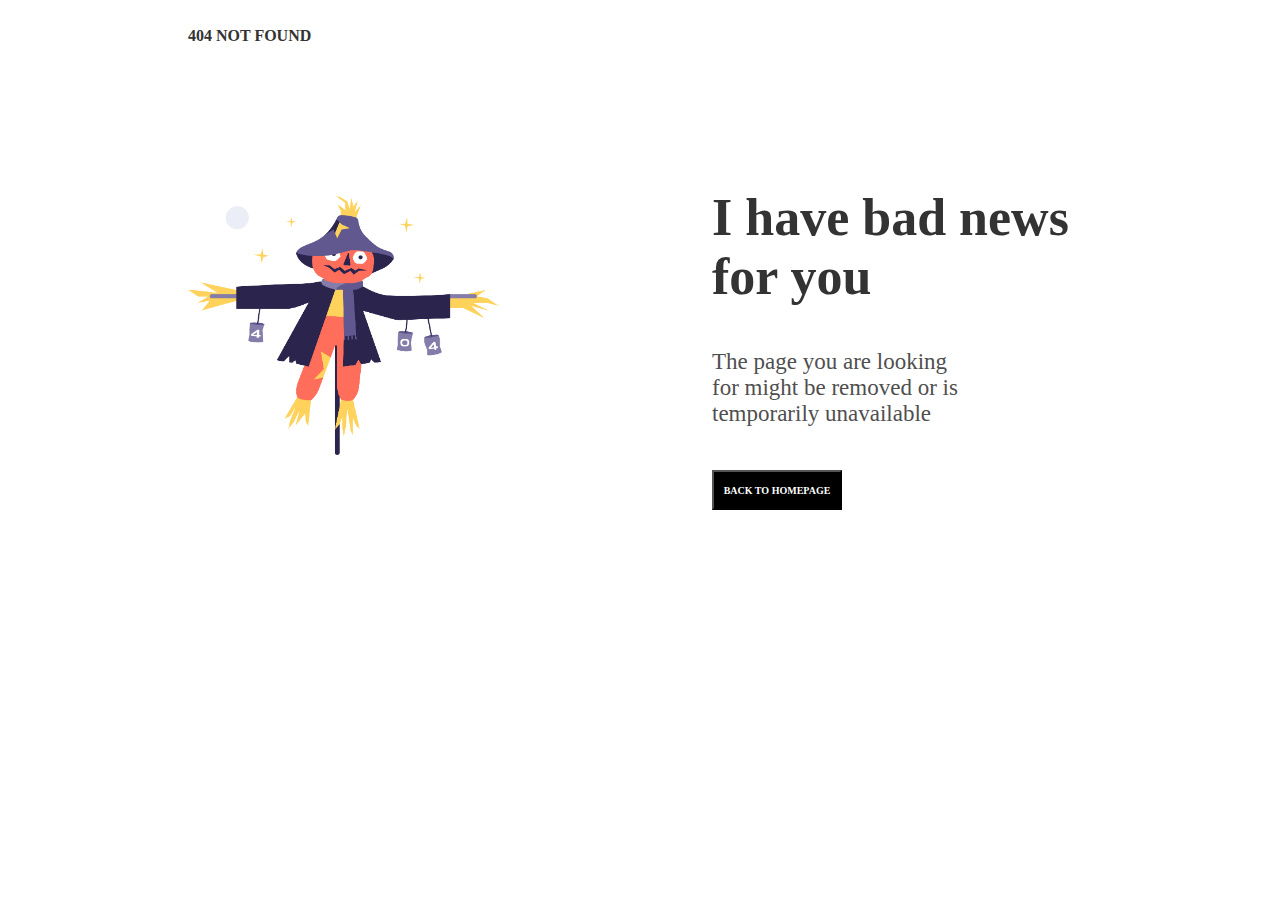
<file: index.html>
<!DOCTYPE html>
<html lang="en">

<head>
    <meta charset="UTF-8">
    <meta name="viewport" content="width=device-width, initial-scale=1.0">
    <title>404 Not Found</title>
    <link rel="stylesheet" href="style.css">
</head>

<body>
    <main>
        <nav>
            <h5>404 NOT FOUND</h5>
        </nav>
        <div class="banner">
            <div class="pic">
                <img class="img-scr" src="./asset/scarecrow.png" alt="scarecrow-pic">
            </div>
            <div class="information">
                <h2 class="title">I have bad news for you</h2>
                <p class="details">The page you are looking<br>for might be removed or is<br>temporarily unavailable</p>
                <button class="btn-primary">Back to homepage</button>
            </div>
        </div>
    </main>
    <!-- done -->
</body>

</html>
</file>
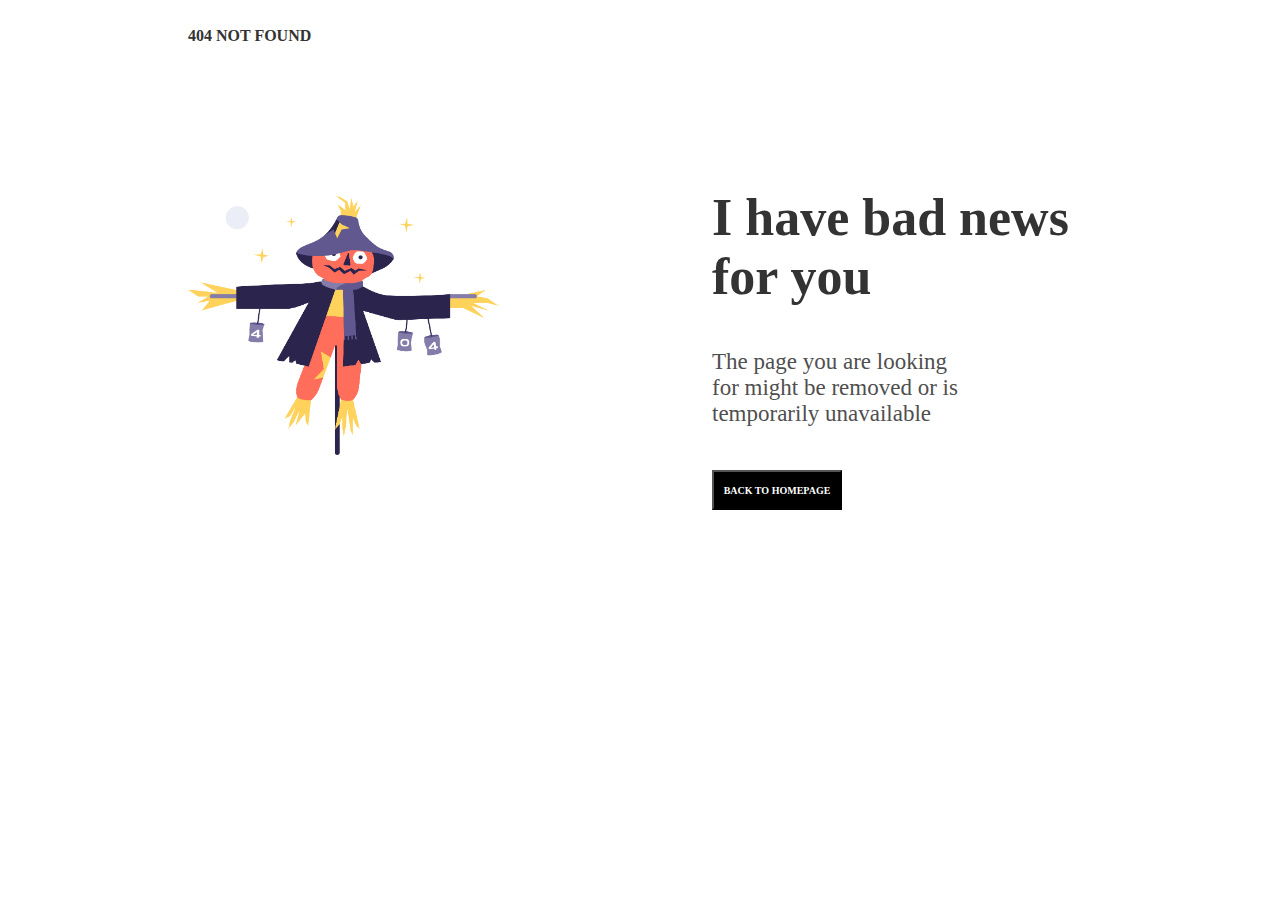
<file: not-found-404.html>
<!DOCTYPE html>
<html lang="en">

<head>
    <meta charset="UTF-8">
    <meta name="viewport" content="width=device-width, initial-scale=1.0">
    <title>404 Not Found</title>
    <link rel="stylesheet" href="style.css">
</head>

<body>
    <main>
        <nav>
            <h5>404 NOT FOUND</h5>
        </nav>
        <div class="banner">
            <div class="pic">
                <img class="img-scr" src="./asset/scarecrow.png" alt="scarecrow-pic">
            </div>
            <div class="information">
                <h2 class="title">I have bad news for you</h2>
                <p class="details">The page you are looking<br>for might be removed or is<br>temporarily unavailable</p>
                <button class="btn-primary">Back to homepage</button>
            </div>
        </div>
    </main>
</body>

</html>
</file>
<file: style.css>
/* * {
  margin: 0px;
  padding: 0px;
  font-family: "Lato", sans-serif;
  font-family: "Open Sans", sans-serif;
} */
nav {
  margin: 20px 180px;
}
h5 {
  color: #333;
  font-family: "Times New Roman", Times, serif;
  font-size: 16px;
  font-style: normal;
  font-weight: 700;
  line-height: normal;
  text-transform: uppercase;
}
.banner {
  margin: 100px 180px;
  display: flex;
  justify-content: center;
  align-items: center;
  gap: 5px;
  /* gap: 20px; */
}
.img-scr {
  width: 60%;
}
.information {
  text-align: left;
}
.title {
  color: #333;
  font-family: Space Mono;
  font-size: 52px;
  font-style: normal;
  font-weight: 700;
}
.details {
  margin-top: 20px;
  width: 380px;
  color: #4f4f4f;
  font-family: Space Mono;
  font-size: 23px;
  font-style: normal;
  font-weight: 400;
  line-height: normal;
}
.btn-primary {
  margin-top: 20px;
  width: 130px;
  height: 40px;
  background-color: black;
  color: #fff;
  font-family: Space Mono;
  font-size: 10px;
  font-style: normal;
  font-weight: 700;
  text-transform: uppercase;
  padding: 2px 6px;
}
/* responsive style */

/* small divices */

@media screen and (max-width: 576px) {
    main{
        margin: 24px;
    }
    nav{
        margin: 0px 0px;
    }
    .img-scr{
        width: 100%;
    }
    .banner{
        margin: 0px;
        flex-direction: column;
    }
    .title{
        font-size: 24px;
    }
    .details{
        width: 100%;
    }
    .information{
        width: 100%;
        margin: 24px;
    }
}

@media screen and (min-width: 577px) and (max-width: 977px) {
    nav{
        margin: 0px;
    }
    .img-scr{
        width: 100%;
    }
    .banner{
        gap: 10px;
        margin: 0px 40px;
    }
    .details{
        width: 100%;
    }
}
</file>
